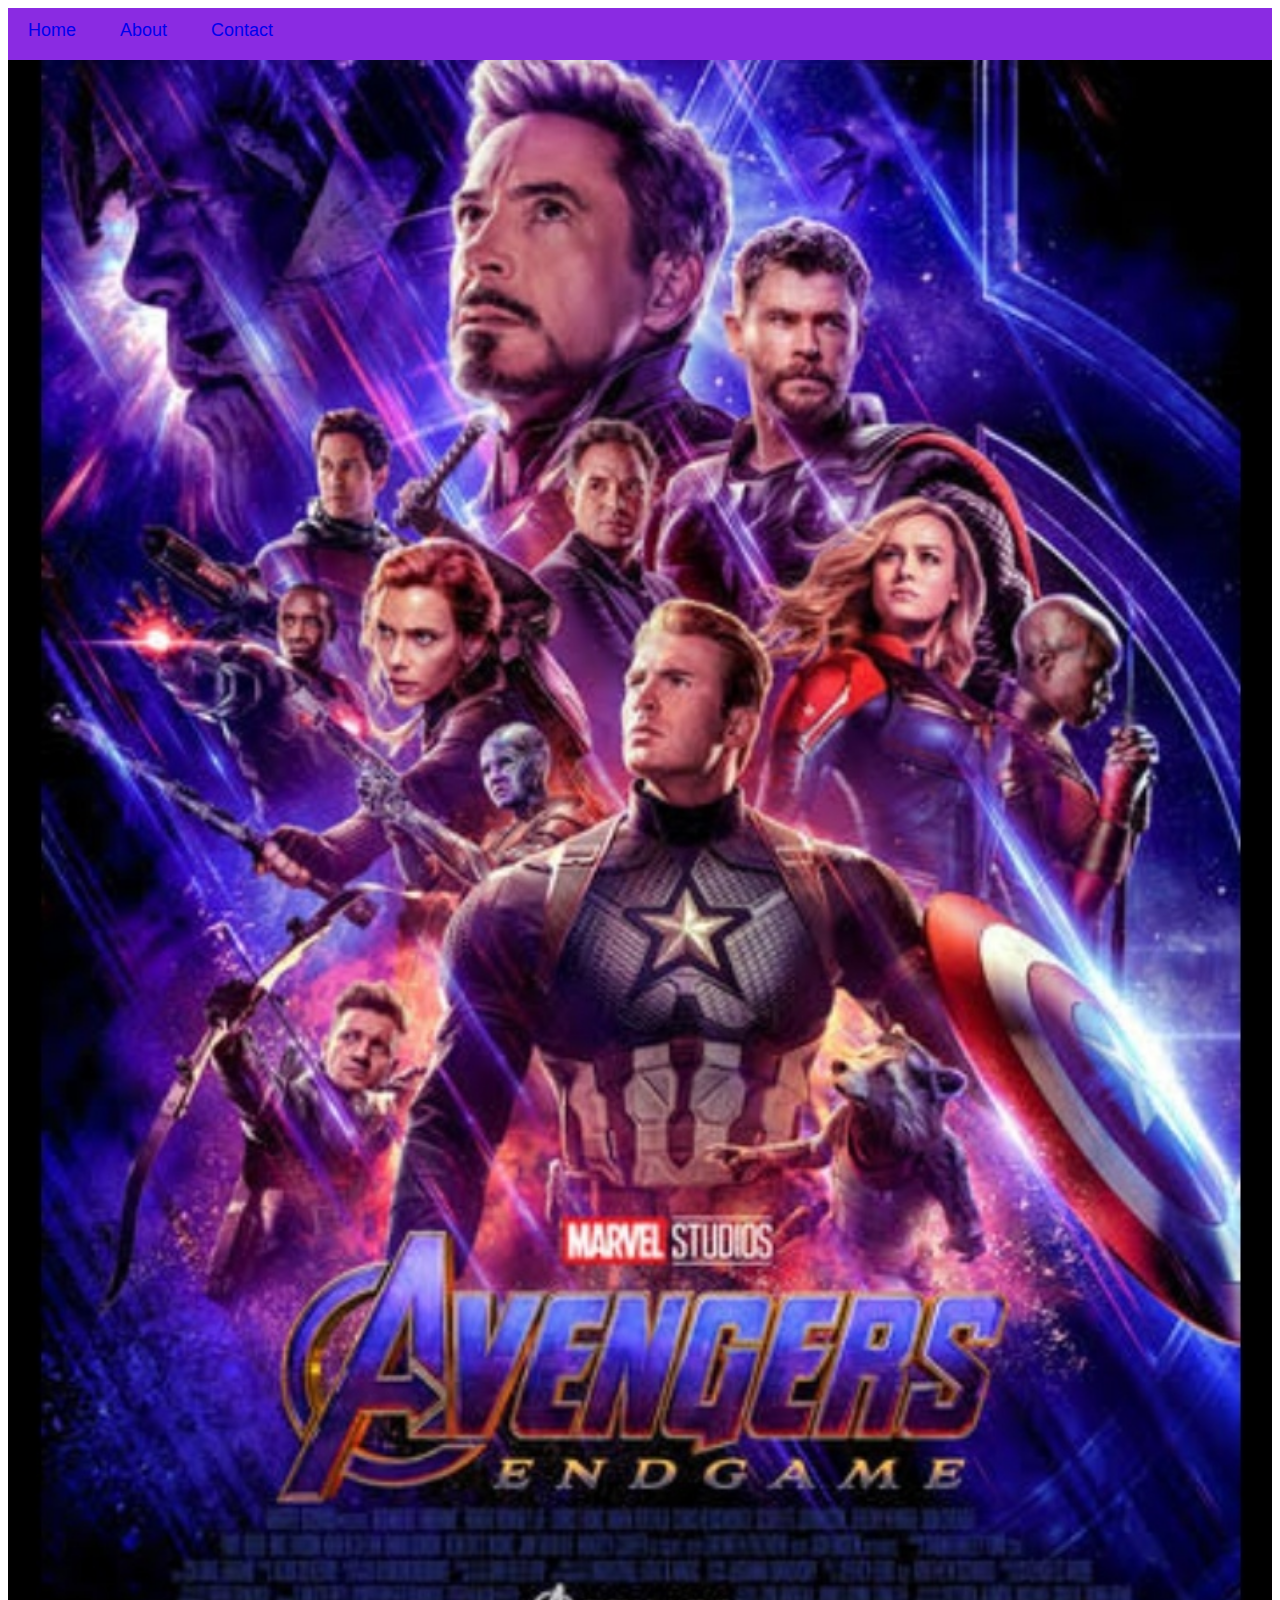
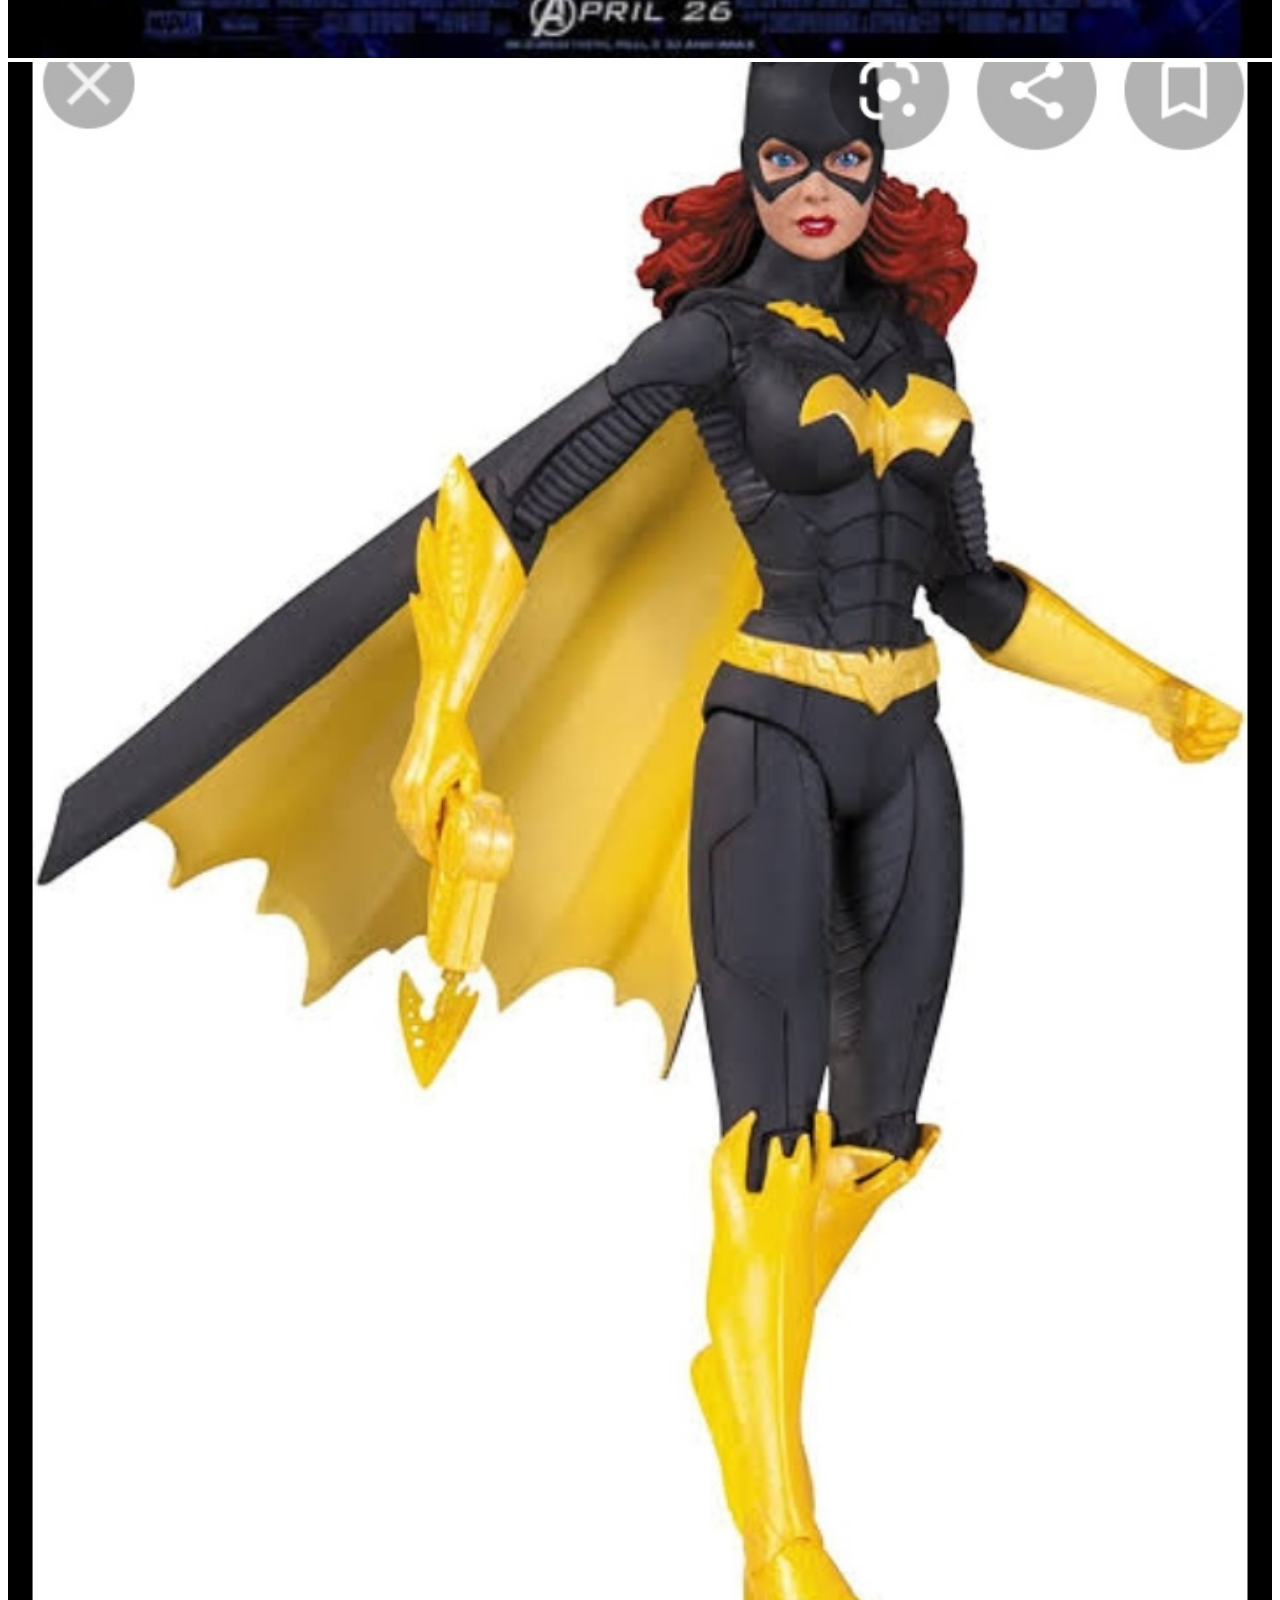
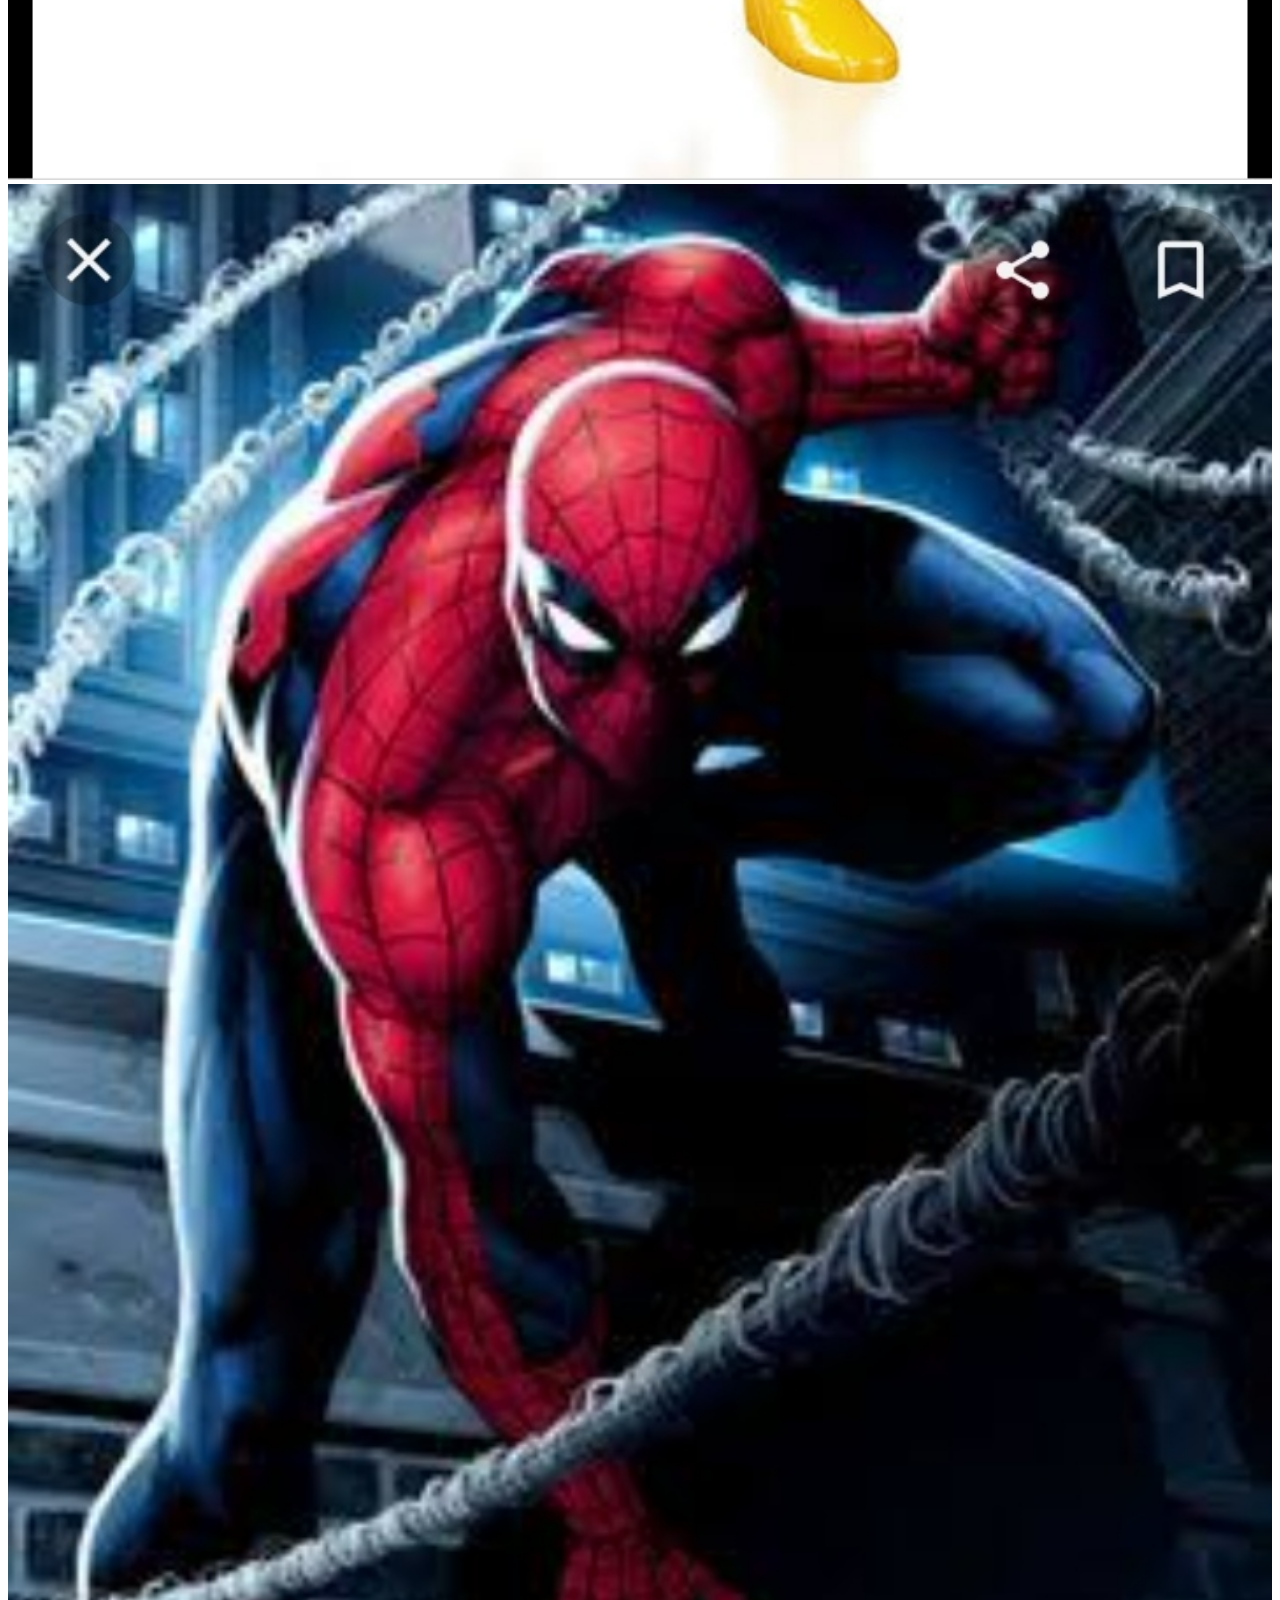
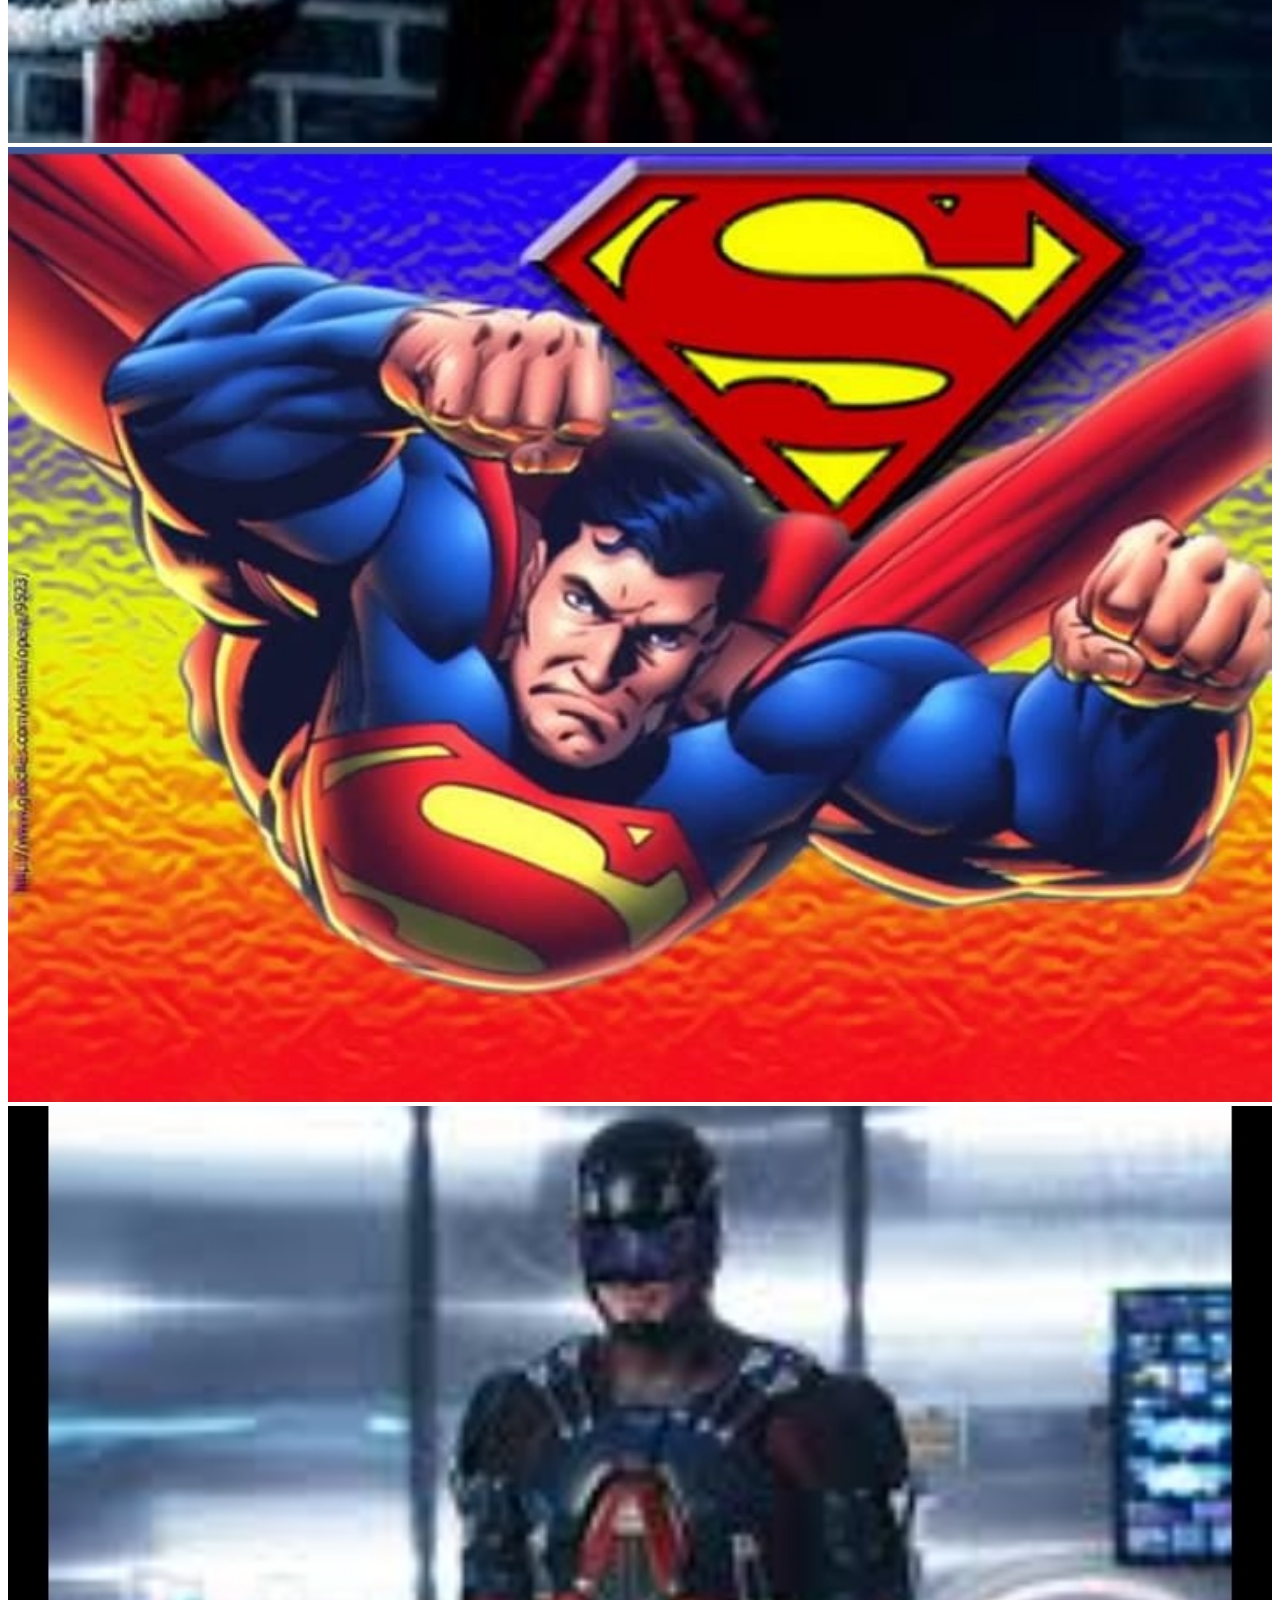
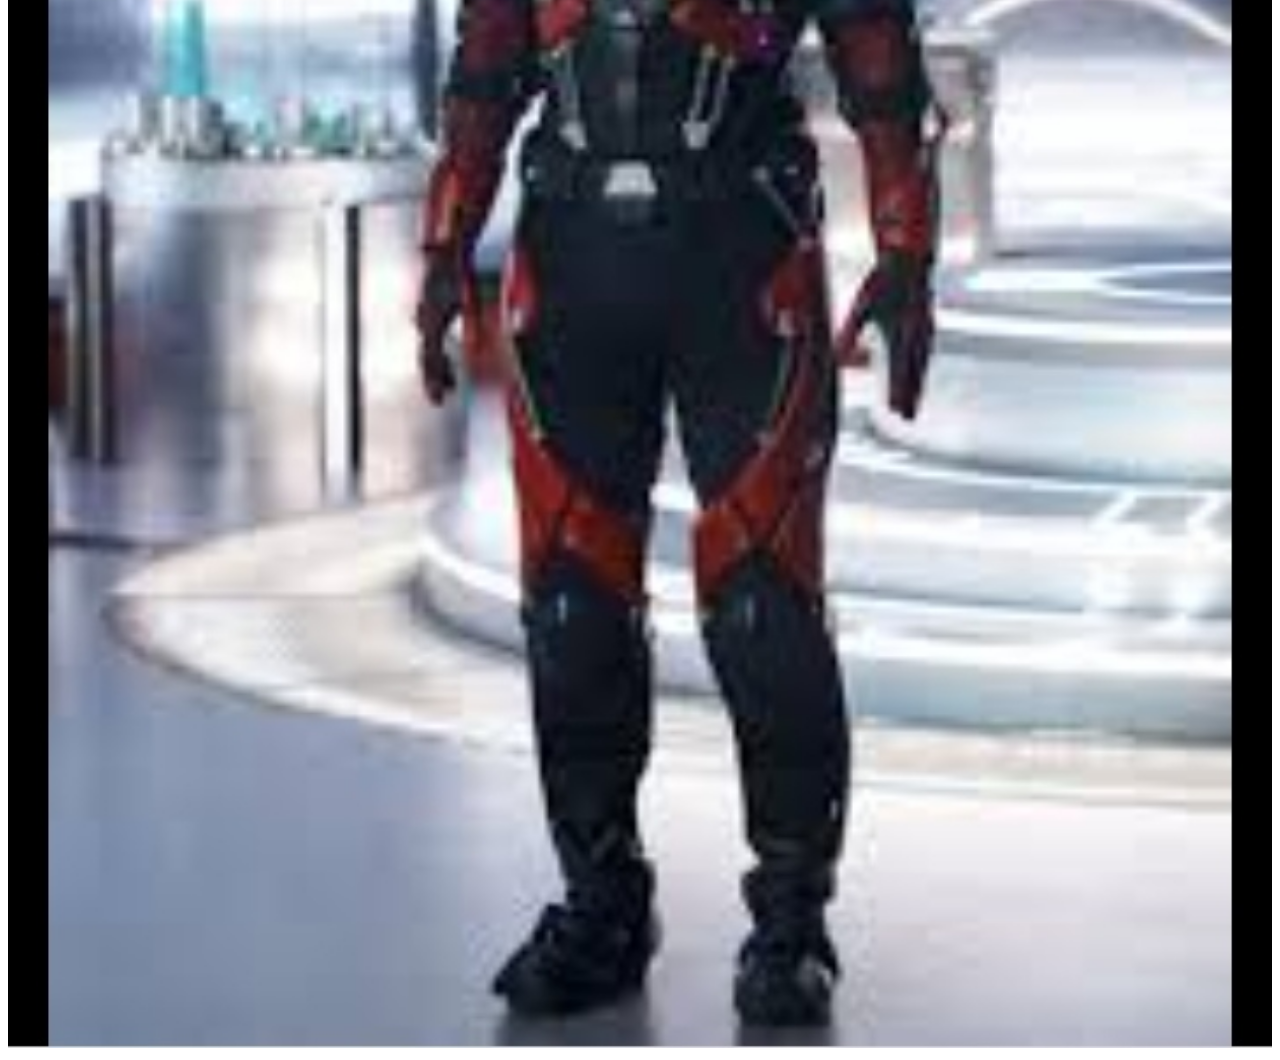
<file: index.html>
<!DOCTYPE html>
<html>
    <head>
            <link rel='stylesheet' href='style.css'>
    </head>
    <body>
        <div class='gallery'>
            <div id="menu">
            <a href="index.html">Home</a>
            <a href="about.html">About</a>
            <a href="contact.html">Contact</a>
        </div>
            <a href="avenger-1.html"><img src='images/Avengers.jpg'/></a>
            <a href="avenger-2.html"><img src='images/Batgirl.jpg'/></a>
            <a href='avenger-3.html'><img src="images/Sider%20man.jpg"/></a>
           <a href='avenger-4.html'><img src='images/Superman.jpg'/></a>
          <a href='avenger-5.html'><img src="images/The%20Atom.jpg"/></a>
            
        </div>
    </body>
</html>
</file>
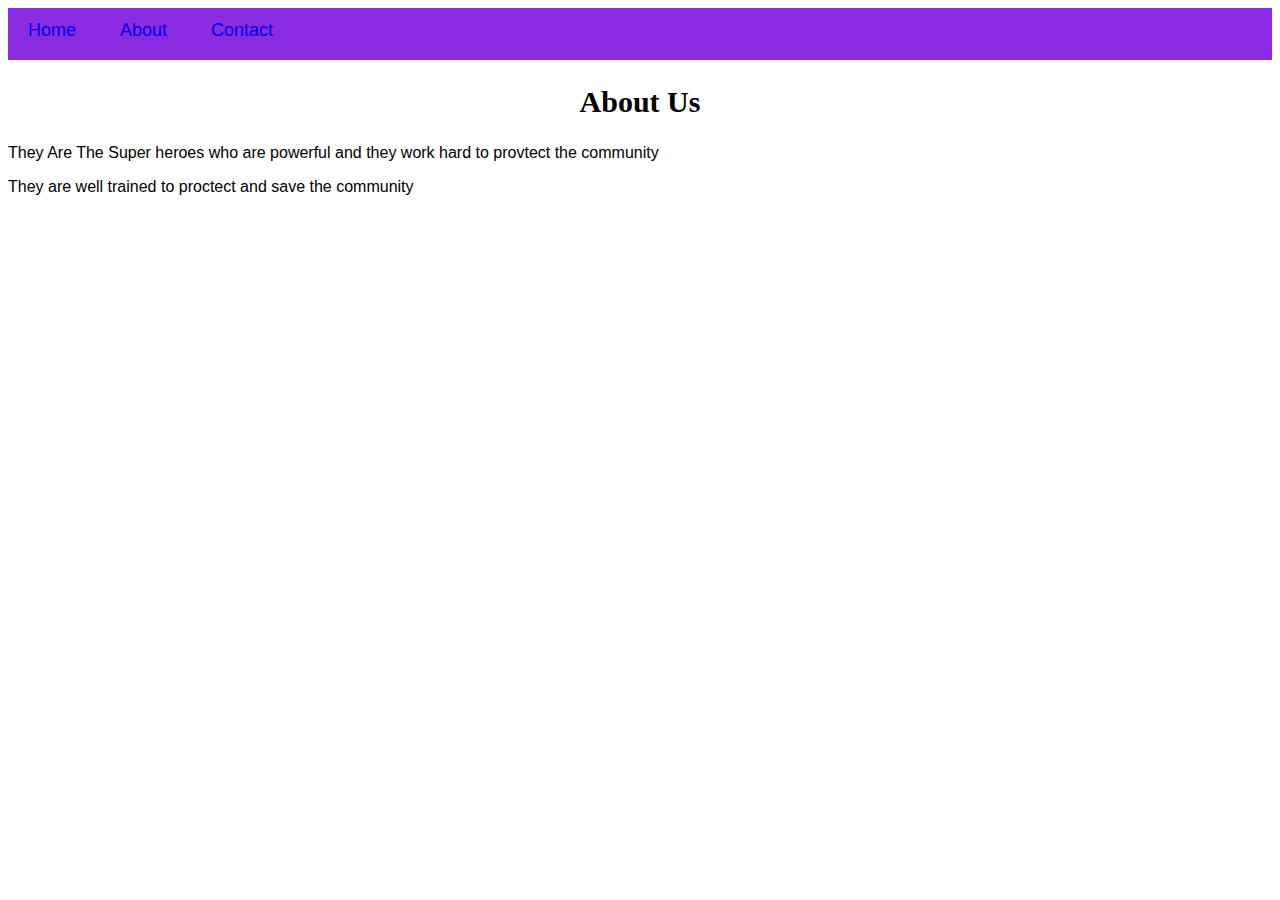
<file: about.html>
<!DOCTYPE html>
<html>
    <head>
        <link rel="stylesheet" href="style.css">
    </head>
    <body>
        <div id="menu">
            <a href="index.html">Home</a>
            <a href="about.html">About</a>
            <a href="contact.html">Contact</a>
        </div>
        <h2> About Us</h2>
        <p>They Are The Super heroes who are powerful and they work hard to provtect the community</p>
        <p>They are well trained to proctect and save the community</p>
    </body>
</html>
</file>
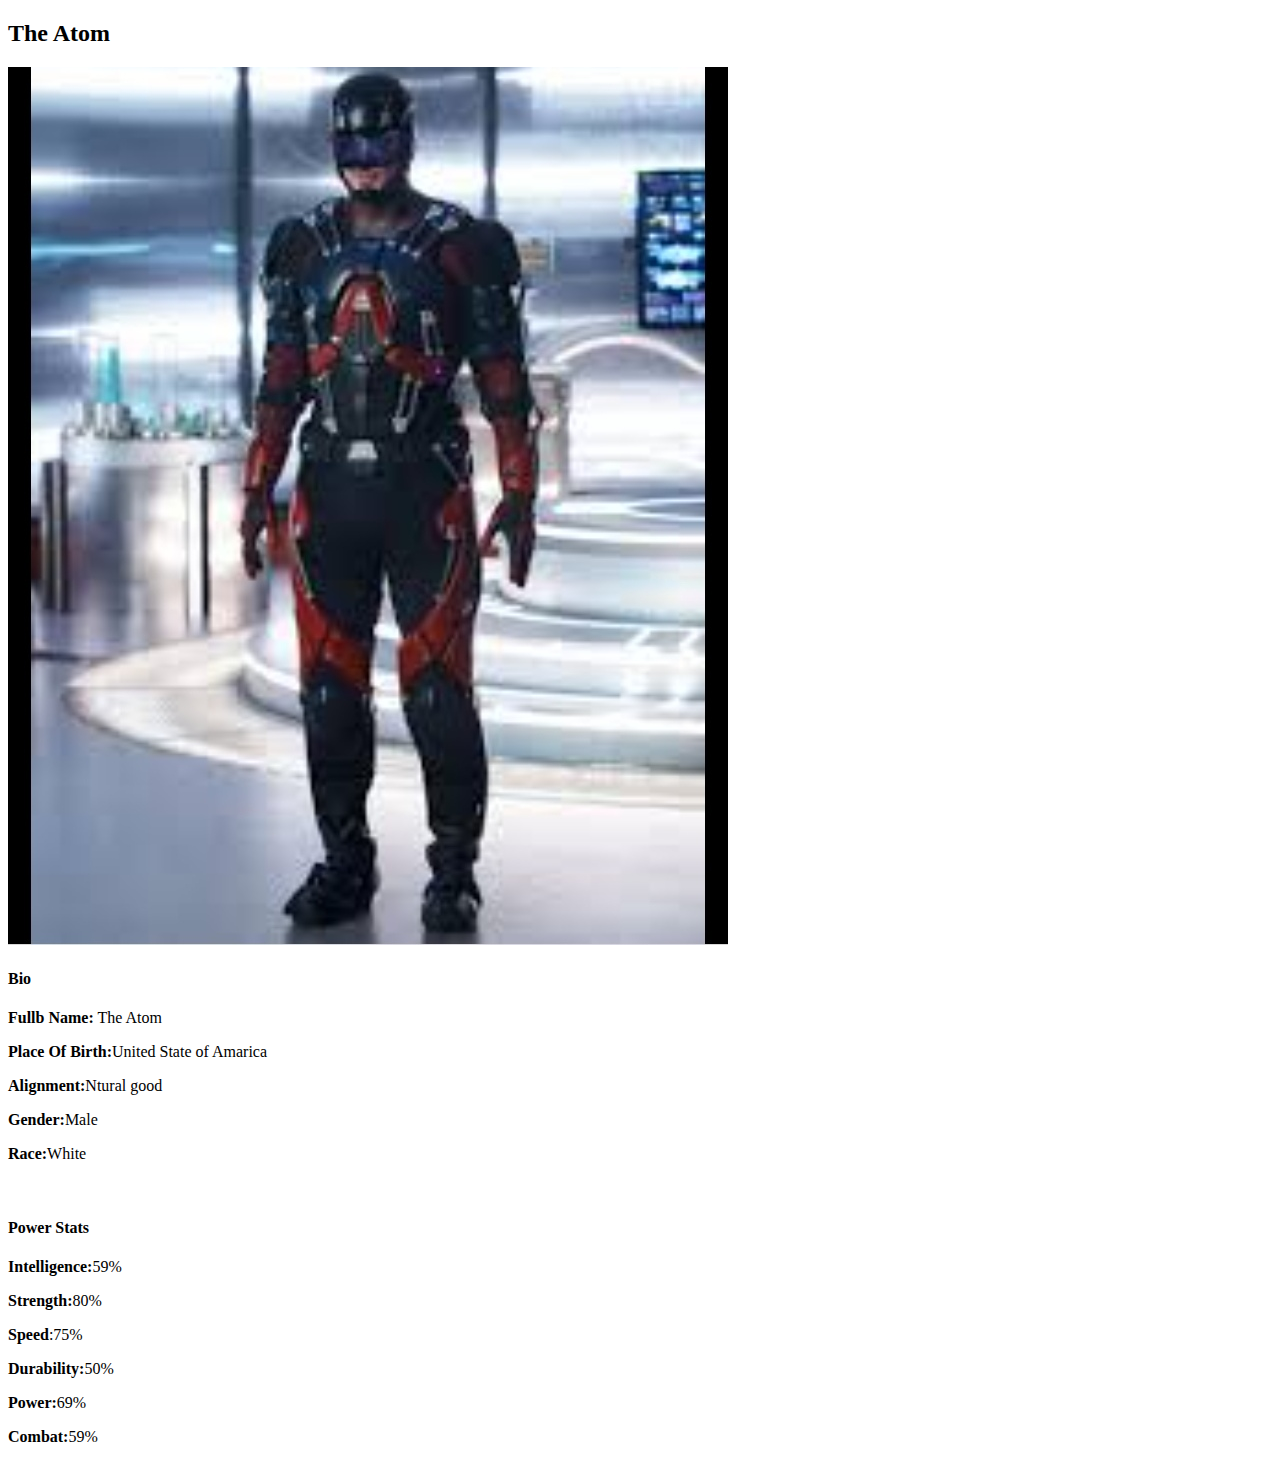
<file: atom.html>
<!DOCTYPE html>
<html>
    <head>
            
     </head>
    <body>
        <h2>The Atom</h2>
        <div class="gallery"> 
        <img src='images/The%20Atom.jpg'/>
        </div>
        <h4>Bio</h4>
        <p><b>Fullb Name:</b> The Atom</p>
        <p><b>Place Of Birth:</b>United State of Amarica</p>
        <p><b>Alignment:</b>Ntural good</p>
        <p><b>Gender:</b>Male</p>
        <p><b>Race:</b>White</p>
        <br/>
        <h4>Power Stats</h4>
        <p><b>Intelligence:</b>59%</p>
        <p><b>Strength:</b>80%</p>
        <p><b>Speed</b>:75%</p>
        <p><b>Durability:</b>50%</p>
        <p><b>Power:</b>69%</p>
        <p><b>Combat:</b>59%</p>
    </body>
</html>
</file>
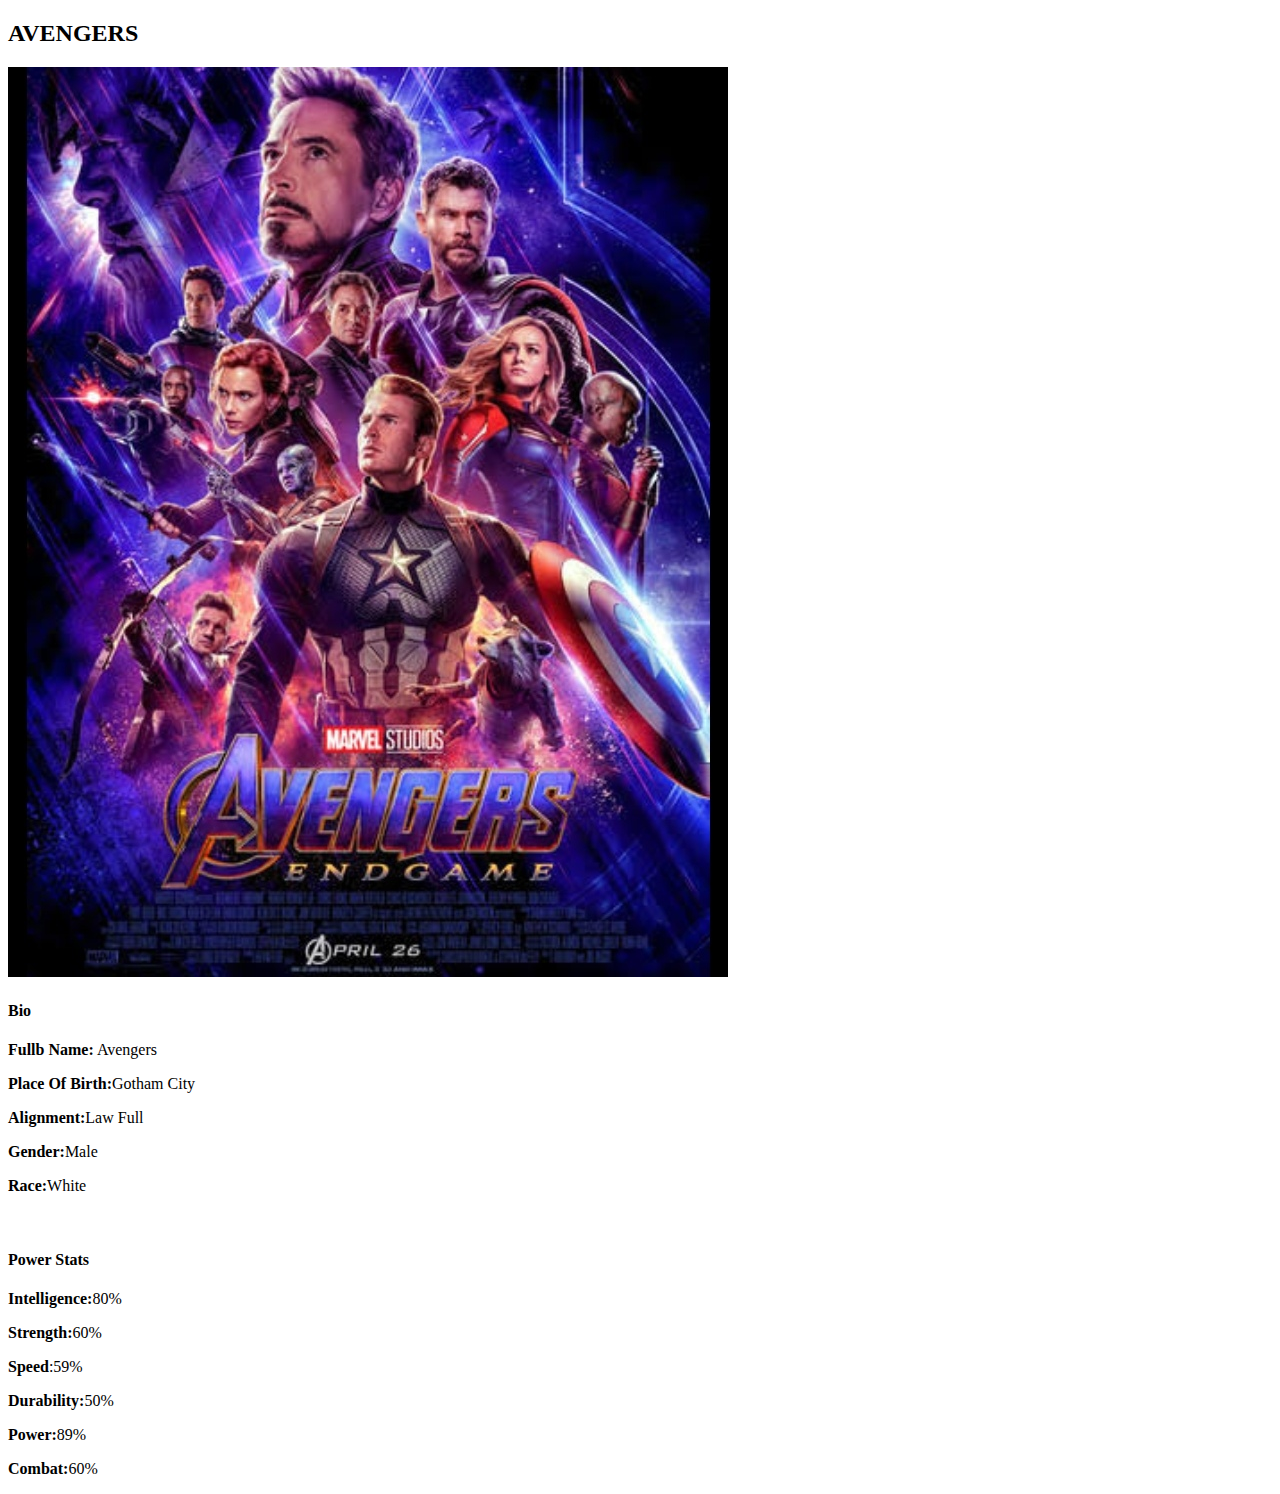
<file: avengers.html>
<!DOCTYPE html>
<html>
    <head>
            
     </head>
    <body>
        <h2>AVENGERS</h2>
        <div class="gallery">
        <img src='images/Avengers.jpg'/>
        </div>
        <h4>Bio</h4>
        <p><b>Fullb Name:</b> Avengers</p>
        <p><b>Place Of Birth:</b>Gotham City</p>
        <p><b>Alignment:</b>Law Full</p>
        <p><b>Gender:</b>Male</p>
        <p><b>Race:</b>White</p>
        <br/>
        <h4>Power Stats</h4>
        <p><b>Intelligence:</b>80%</p>
        <p><b>Strength:</b>60%</p>
        <p><b>Speed</b>:59%</p>
        <p><b>Durability:</b>50%</p>
        <p><b>Power:</b>89%</p>
        <p><b>Combat:</b>60%</p>
    </body>
</html>
</file>
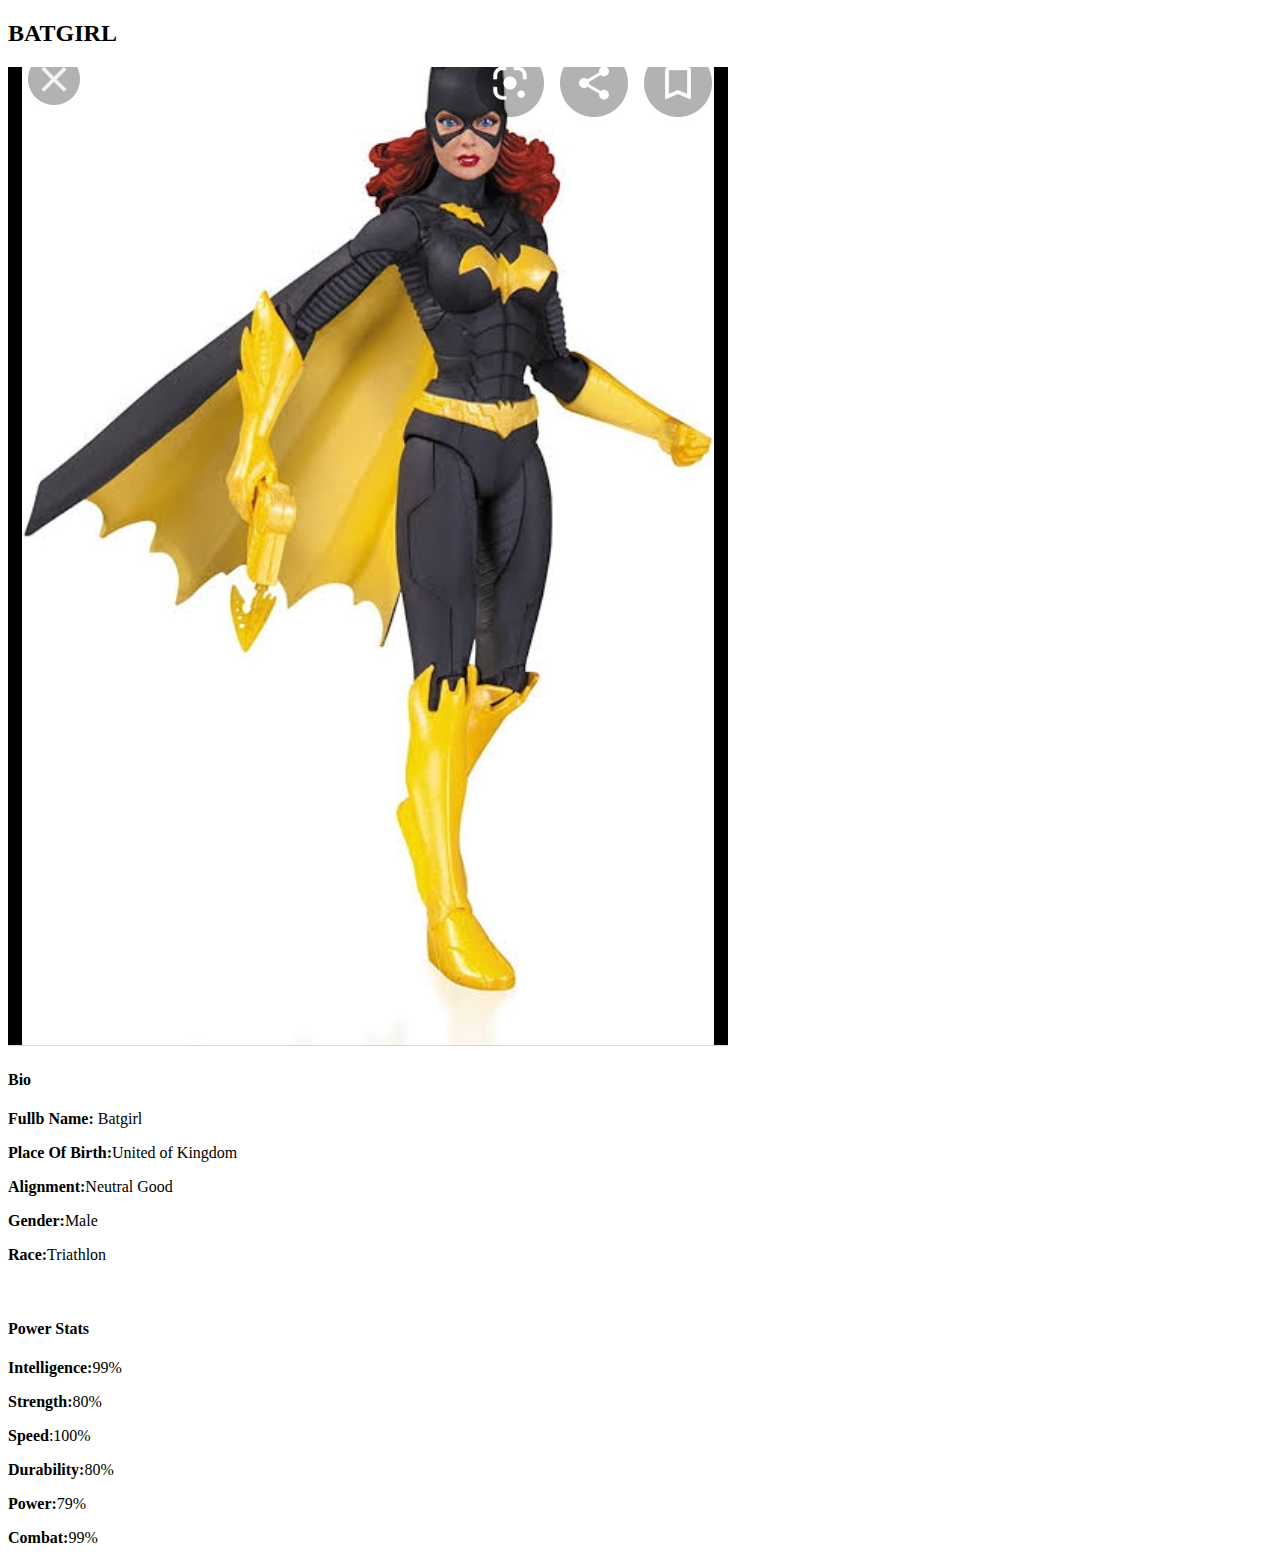
<file: batgirl.html>
<!DOCTYPE html>
<html>
    <head>
            
     </head>
    <body>
        <h2>BATGIRL</h2>
        <div class="gallery">
        <img src="images/Batgirl.jpg"/>
        </div>
        <h4>Bio</h4>
        <p><b>Fullb Name:</b> Batgirl</p>
        <p><b>Place Of Birth:</b>United of Kingdom</p>
        <p><b>Alignment:</b>Neutral Good</p>
        <p><b>Gender:</b>Male</p>
        <p><b>Race:</b>Triathlon</p>
        <br/>
        <h4>Power Stats</h4>
        <p><b>Intelligence:</b>99%</p>
        <p><b>Strength:</b>80%</p>
        <p><b>Speed</b>:100%</p>
        <p><b>Durability:</b>80%</p>
        <p><b>Power:</b>79%</p>
        <p><b>Combat:</b>99%</p>
    </body>
</html>
</file>
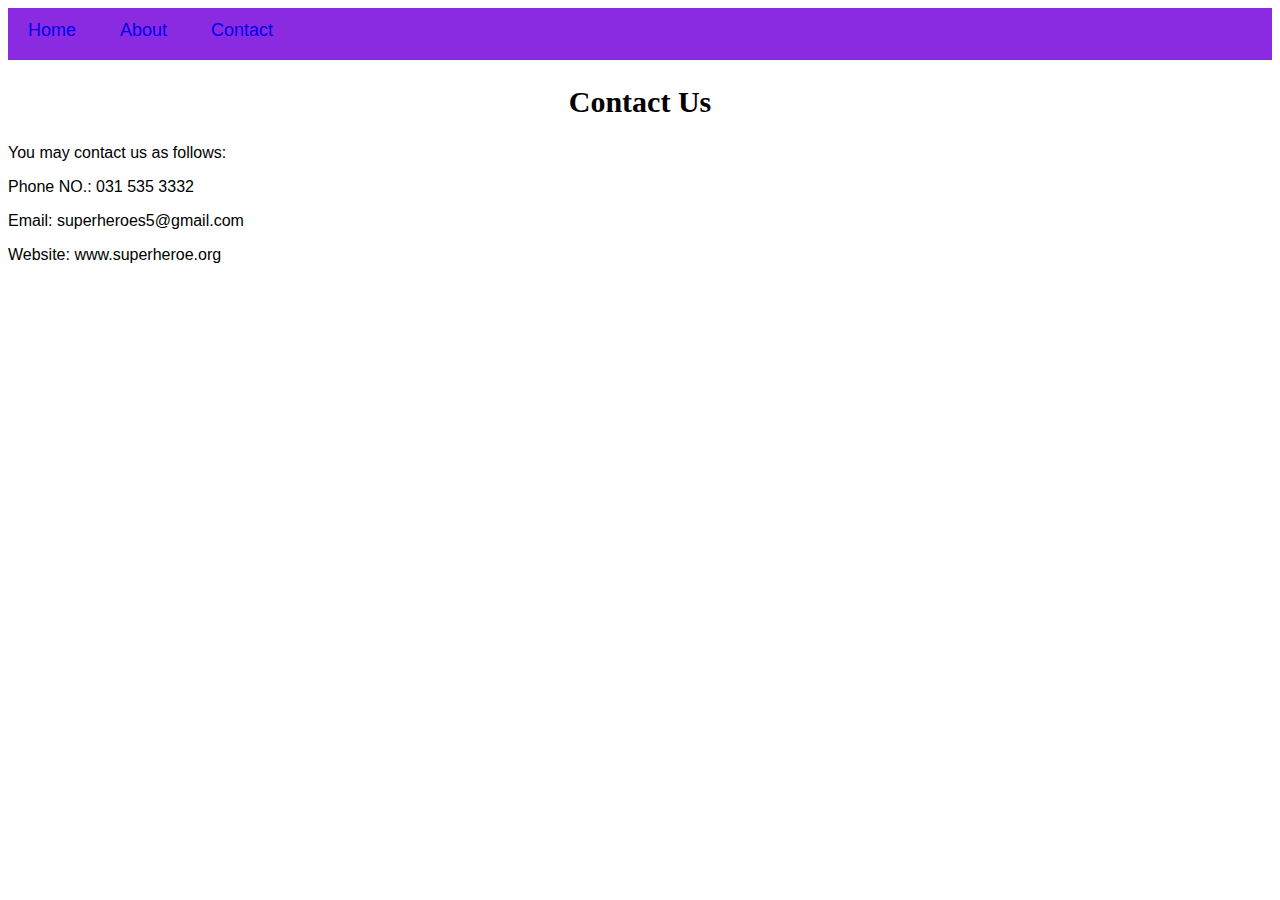
<file: contact.html>
<!DOCTYPE html>
<html>
    <head>
        <link rel="stylesheet" href="style.css">
    </head>
    <body>
        <div id="menu">
            <a href="index.html">Home</a>
            <a href="about.html">About</a>
            <a href="contact.html">Contact</a>
        </div>
        <h2> Contact Us</h2>
        <p>You may contact us as follows:</p>
        <p>Phone NO.: 031 535 3332</p>
        <p>Email: superheroes5@gmail.com</p>
        <p>Website: www.superheroe.org</p>
    </body>
</html>
</file>
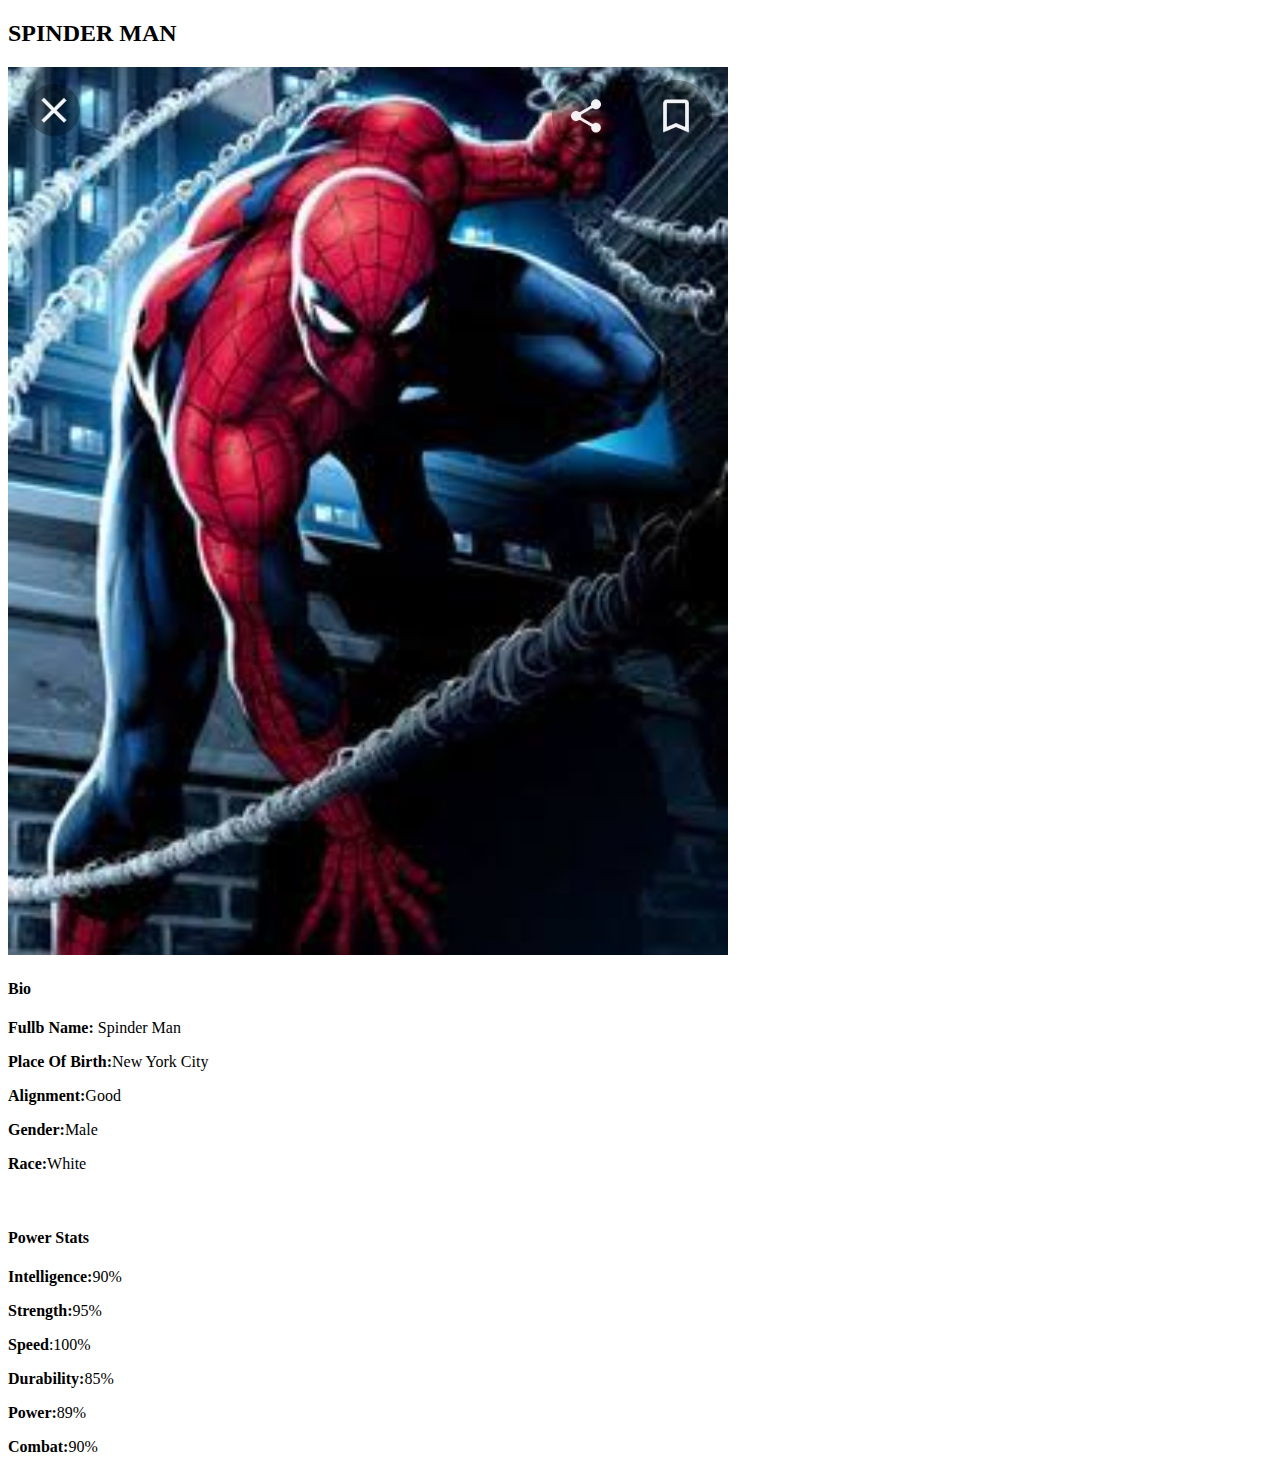
<file: spiderman.html>
<!DOCTYPE html>
<html>
    <head>
            
     </head>
    <body>
        <h2>SPINDER MAN</h2>
        <div class="gallery">
        <img src='images/Sider%20man.jpg'/>
        </div>
        <h4>Bio</h4>
        <p><b>Fullb Name:</b> Spinder Man</p>
        <p><b>Place Of Birth:</b>New York City</p>
        <p><b>Alignment:</b>Good</p>
        <p><b>Gender:</b>Male</p>
        <p><b>Race:</b>White</p>
        <br/>
        <h4>Power Stats</h4>
        <p><b>Intelligence:</b>90%</p>
        <p><b>Strength:</b>95%</p>
        <p><b>Speed</b>:100%</p>
        <p><b>Durability:</b>85%</p>
        <p><b>Power:</b>89%</p>
        <p><b>Combat:</b>90%</p>
    </body>
</html>
</file>
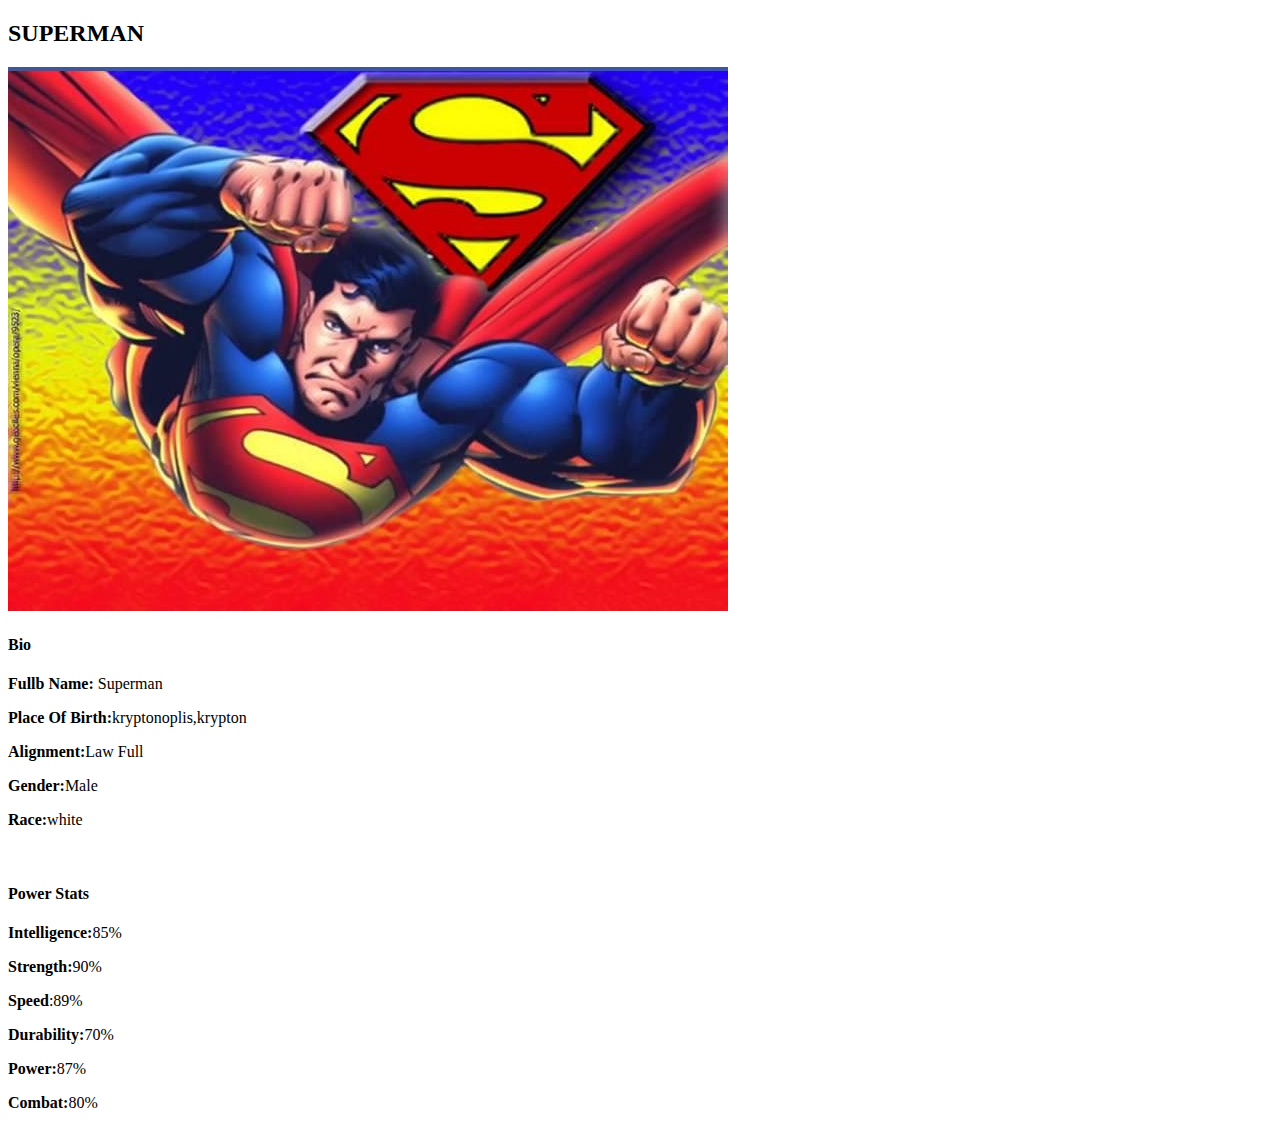
<file: superman.html>
<!DOCTYPE html>
<html>
    <head>
            
     </head>
    <body>
        <h2>SUPERMAN</h2>
        <div class="gallery">
        <img src='images/Superman.jpg'/>
        </div>
        <h4>Bio</h4>
        <p><b>Fullb Name:</b> Superman</p>
        <p><b>Place Of Birth:</b>kryptonoplis,krypton</p>
        <p><b>Alignment:</b>Law Full</p>
        <p><b>Gender:</b>Male</p>
        <p><b>Race:</b>white</p>
        <br/>
        <h4>Power Stats</h4>
        <p><b>Intelligence:</b>85%</p>
        <p><b>Strength:</b>90%</p>
        <p><b>Speed</b>:89%</p>
        <p><b>Durability:</b>70%</p>
        <p><b>Power:</b>87%</p>
        <p><b>Combat:</b>80%</p>
    </body>
</html>
</file>
<file: style.css>
.gallery img{
    width: 100%;
}

h2{
    font-family: impact, fantasy;
    text-align: center;
    font-size: 30px;
    color: fuchsia
    font-style:italic;
    }

h4{
    font-family: impact,fantasy;
    font-size:20px;
    font-style:italic;
    color:fuchsia
    }

p{
   font-family: Helvetica, sans-serif; 
}

#menu{
    width: 100%;
    height: 40px;
    background-color: blueviolet;
    padding-top: 12px;
    
}
#menu a{
    color: ffffff;
    font-family: Helvetica,sans-serif;
    font-size: 18px;
    text-decoration: none;
    font-weight: 800px;
    padding-left: 20px;
    padding-right: 20px;
    
}
#menu a:hover{
    color: blueviolet;
    
}
</file>
